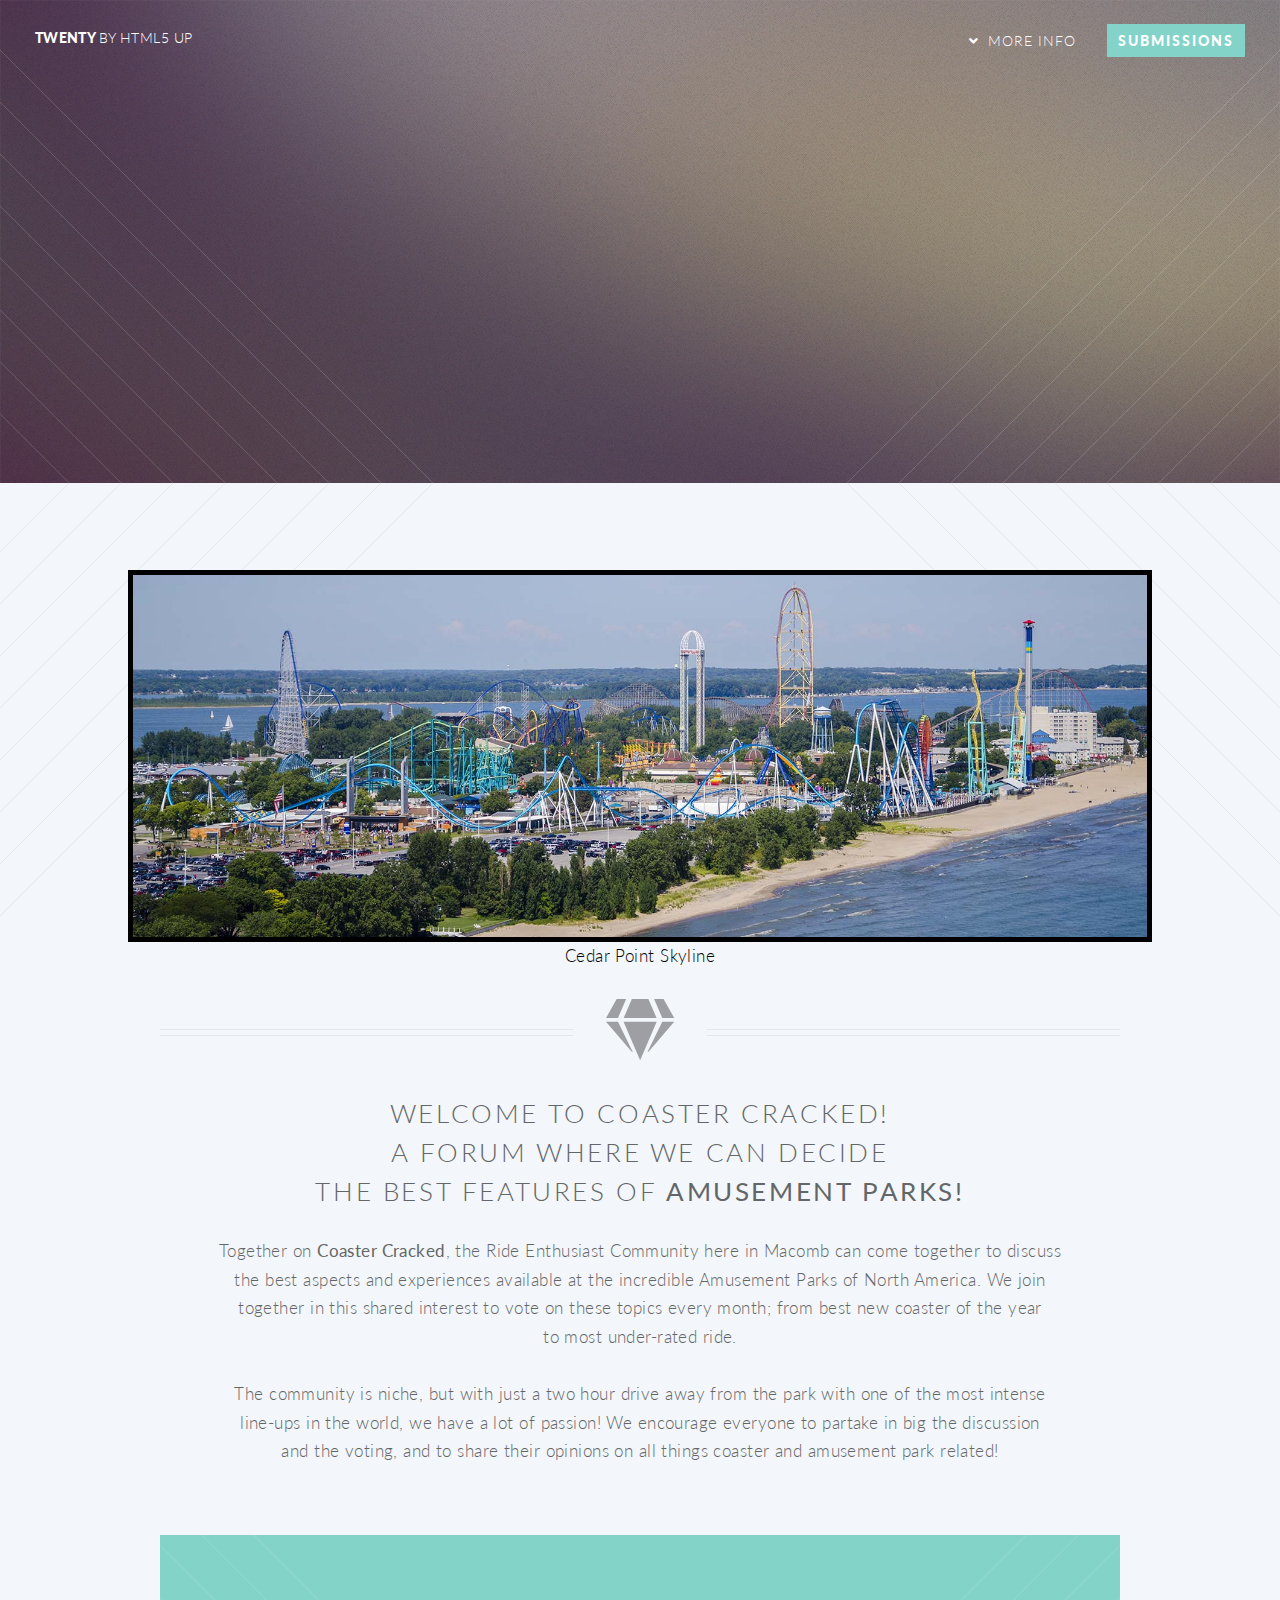
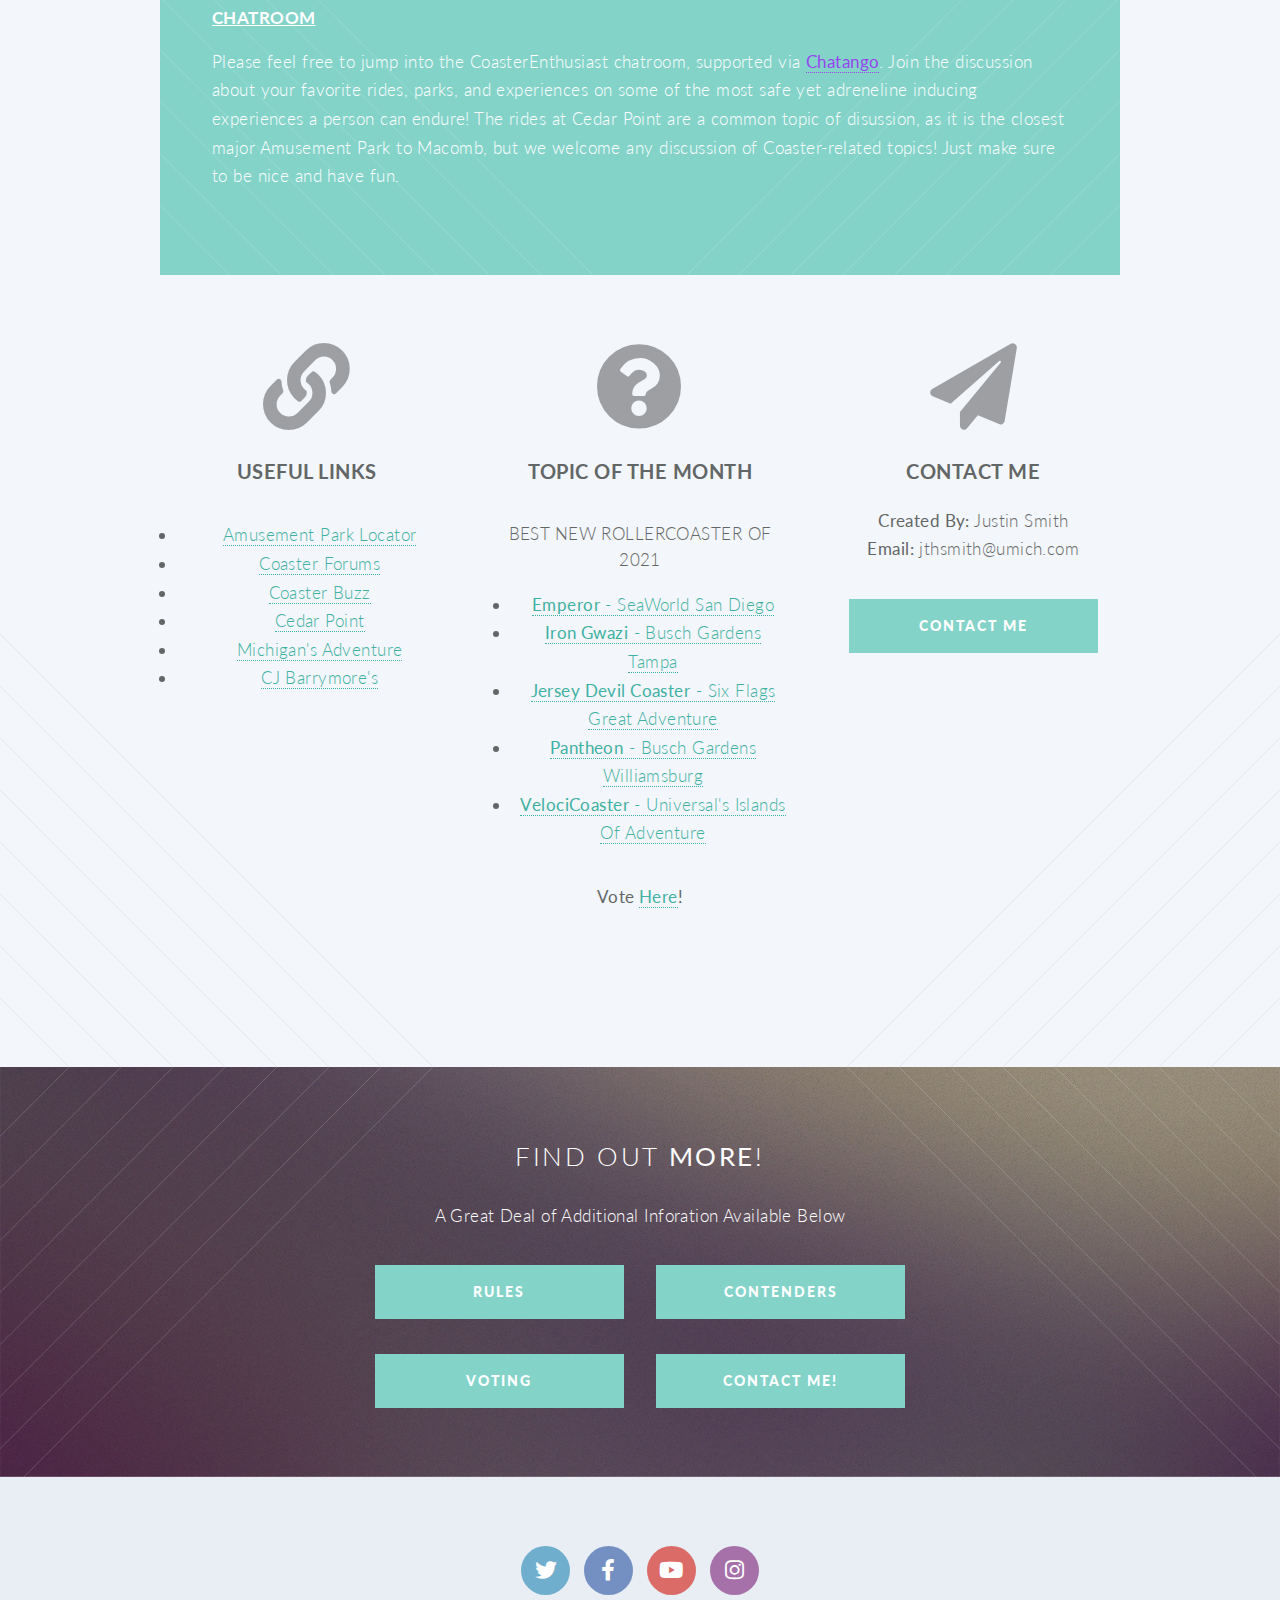
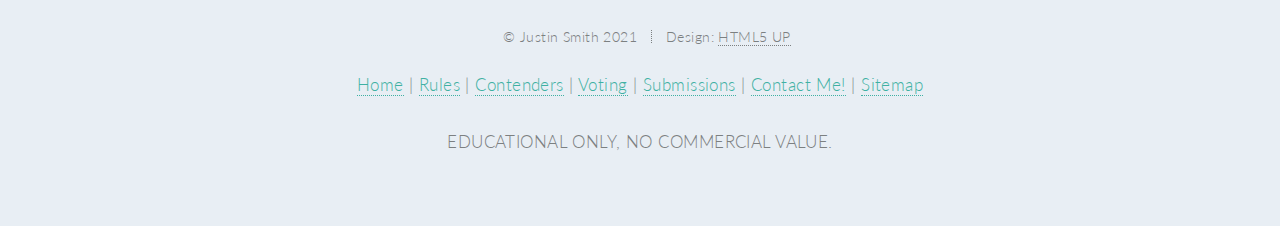
<file: index.html>
<!DOCTYPE HTML>
<!--
	Twenty by HTML5 UP
	html5up.net | @ajlkn
	Free for personal and commercial use under the CCA 3.0 license (html5up.net/license)
-->
<html lang="en">
	<head>
		<title>Coaster Cracked!</title>
		<meta name="description" content="The Home Page for 'Coaster Cracked!', where Enthusiasts can chat about their favorite rides, parks, and experiences, 
		as well as learn more about what is happening in the community." />
		<meta name="robots" content="index, follow">
		<meta charset="utf-8" />
		<meta name="viewport" content="width=device-width, initial-scale=1, user-scalable=no" />
		<link rel="stylesheet" href="assets/css/main.css" />
		<noscript><link rel="stylesheet" href="assets/css/noscript.css" /></noscript>
	</head>
	<body class="index is-preload">
		<div id="page-wrapper">

			<!-- Header -->
				<header id="header" class="alt">
					<h1 id="logo" class="logo2"><a href="http://html5up.net" target="_blank">Twenty <span>by HTML5 UP</span></a></h1>
					<nav id="nav">
						<ul>
							<!--<li class="current"><a href="index.html">Welcome</a></li>-->
							<li class="submenu2">
								<a href="#">MORE INFO</a>
								<ul>
									<!--<li><a href="left-sidebar.html">Left Sidebar</a></li>
									<li><a href="right-sidebar.html">Right Sidebar</a></li>-->
									<li><a href="rules.html">Rules</a></li>
									<li><a href="contenders.html">Contenders</a></li>
									<li><a href="vote.html">Voting</a></li>
									<!--<li><a href="winners.html">Winners</a></li>-->
									<li><a href="contact.html">Contact Me!</a></li>
									<!--<li><a href="contact.html">Contact</a></li>-->
									<!--<li class="submenu">
										<a href="#">Submenu</a>
										<ul>
											<li><a href="#">Dolore Sed</a></li>
											<li><a href="#">Consequat</a></li>
											<li><a href="#">Lorem Magna</a></li>
											<li><a href="#">Sed Magna</a></li>
											<li><a href="#">Ipsum Nisl</a></li>
										</ul>-->
									
								</ul>
							</li>
							<li><a href="submit.html" class="button primary">Submissions</a></li>
						</ul>
					</nav>
				</header>

			<!-- Banner -->
				<section id="banner">

					<!--
						".inner" is set up as an inline-block so it automatically expands
						in both directions to fit whatever's inside it. This means it won't
						automatically wrap lines, so be sure to use line breaks where
						appropriate (<br />).
					-->
					<div class="inner">

						<header>
							<h2>Coaster Cracked!</h2>
						</header>
						<p>A Coaster Forum
						<br>
						For the Masses!
						</p>
						<!--<footer>
							<ul class="buttons stacked">
								<li><a href="#main" class="button fit scrolly">Tell Me More</a></li>
							</ul>
						</footer>-->

					</div>

				</section>

			<!-- Main -->
				<article id="main">
					<figure>
						<img src="images/skyline.jpg" title="Cedar Point Skyline" alt="Cedar Point Skyline" class="image featured">
						<figcaption>Cedar Point Skyline</figcaption>
					</figure>
					<br>
					<header class="special container">
						<span class="icon solid fa-gem"></span>
						<h2>Welcome to Coaster Cracked!
						<br />
						A Forum Where We Can Decide <br> The Best Features of <b>Amusement Parks!</b></h2>
						<p>
							Together on <b>Coaster Cracked</b>, the Ride Enthusiast Community here in Macomb can come together to discuss <br>
							the best aspects and experiences available at the incredible Amusement Parks of North America. We join <br>
							together in this shared interest to vote on these topics every month; from best new coaster of the year <br>
							to most under-rated ride. 
						</p>
						<br>
						<p>
							The community is niche, but with just a two hour drive away from the park with one of the most intense <br>
							line-ups in the world, we have a lot of passion! We encourage everyone to partake in big the discussion <br>
							and the voting, and to share their opinions on all things coaster and amusement park related!
						</p>
					</header>

					<!-- One -->
						<section class="wrapper style2 container special-alt">
							<div class="anchor">
								<h1 style="font-weight:bold; text-decoration:underline">Chatroom</h1>
								<p> Please feel free to jump into the CoasterEnthusiast chatroom, supported via <a href="http://coasterenthusiasts.chatango.com/" style="color: #9643ee"><b>Chatango</b></a>.
								Join the discussion about your favorite rides, parks, and experiences on some of the most safe yet adreneline 
								inducing experiences a person can endure! The rides at Cedar Point are a common topic of disussion, as it is the closest major Amusement Park
								to Macomb, but we welcome any discussion of Coaster-related topics! Just make sure to be nice and have fun. </p>
							</div>
							<div class="row gtr-50">
								<script id="cid0020000287539971988" data-cfasync="false" async src="//st.chatango.com/js/gz/emb.js" style="width: 777px;height: 385px;">{"handle":"coasterenthusiasts","arch":"js","styles":{"a":"0084ef","b":100,"c":"FFFFFF","d":"FFFFFF","k":"0084ef","l":"0084ef","m":"0084ef","n":"FFFFFF","p":"10","q":"0084ef","r":100,"fwtickm":1}}</script>
								<!--<figure>
									<img src="images/map2007.jpg" title="Cedar Point Map Circa 2007" alt="Cedar Point Map Circa 2007" class="image featured">
									<figcaption>Cedar Point Map Circa 2007</figcaption>
								</figure>-->
							</div>
						</section>

					<!-- Two -->
						<section class="wrapper style1 container special">
							<div class="row">
								<div class="col-4 col-12-narrower">

									<section>
										<span class="icon solid featured fas fa-link"></span>
										<header>
											<h3 style="font-weight:bold">Useful Links</h3>
										</header>
										<p>
											<ul>
												<li><a href="https://www.ultimaterollercoaster.com/themeparks/locator/parks-by-state.php">Amusement Park Locator</li>
												<li><a href="https://coasterforce.com/forums/">Coaster Forums</a></li>
												<li><a href="https://coasterbuzz.com/Forums">Coaster Buzz</a></li>
												<li><a href="https://www.cedarpoint.com/">Cedar Point</a></li>
												<li><a href="https://www.miadventure.com/">Michigan's Adventure</a></li>
												<li><a href="https://cjbarrymores.com/">CJ Barrymore's</a></li>
											</ul>
										</p>
									</section>

								</div>
								<div class="col-4 col-12-narrower">

									<section>
										<span class="icon solid featured fas fa-question-circle"></span>
										<header>
											<h3 style="font-weight:bold">Topic of the Month</h3>
										</header>
										<p>
											<h4>Best New Rollercoaster of 2021</h4>
											<ul>
												<li><a href="https://coasterpedia.net/wiki/Emperor"><b>Emperor</b> - SeaWorld San Diego</a></li>
												<li><a href="https://coasterpedia.net/wiki/Iron_Gwazi"><b>Iron Gwazi</b> - Busch Gardens Tampa</a></li>
												<li><a href="https://coasterpedia.net/wiki/Jersey_Devil_Coaster"><b>Jersey Devil Coaster</b> - Six Flags Great Adventure</a></li>
												<li><a href="https://coasterpedia.net/wiki/Pantheon"><b>Pantheon</b> - Busch Gardens Williamsburg</a></li>
												<li><a href="https://coasterpedia.net/wiki/Jurassic_World_VelociCoaster"><b>VelociCoaster</b> - Universal's Islands Of Adventure</a></li>
											</ul>
											<b>Vote <a href="vote.html">Here</a>!</b>
										</p>
									</section>

								</div>
								<div class="col-4 col-12-narrower">

									<section>
										<span class="icon solid featured fas fa-paper-plane"></span>
										<header>
											<h3 style="font-weight:bold">Contact Me</h3>
										</header>
											<p>
												<b>Created By:</b> Justin Smith
												<br>
												<b>Email:</b> jthsmith@umich.com
											</p>
											<a href="contact.html" class="button primary">Contact Me</a>
									</section>

								</div>
							</div>
						</section>

						<!--Three
							<section class="wrapper style3 container special">

							<header class="major">
								<h2>Next look at this <strong>cool stuff</strong></h2>
							</header>

							<div class="row">
								<div class="col-6 col-12-narrower">

									<section>
										<a href="#" class="image featured"><img src="images/pic01.jpg" alt="" /></a>
										<header>
											<h3>A Really Fast Train</h3>
										</header>
										<p>Sed tristique purus vitae volutpat commodo suscipit amet sed nibh. Proin a ullamcorper sed blandit. Sed tristique purus vitae volutpat commodo suscipit ullamcorper sed blandit lorem ipsum dolore.</p>
									</section>

								</div>
								<div class="col-6 col-12-narrower">

									<section>
										<a href="#" class="image featured"><img src="images/pic02.jpg" alt="" /></a>
										<header>
											<h3>An Airport Terminal</h3>
										</header>
										<p>Sed tristique purus vitae volutpat commodo suscipit amet sed nibh. Proin a ullamcorper sed blandit. Sed tristique purus vitae volutpat commodo suscipit ullamcorper sed blandit lorem ipsum dolore.</p>
									</section>

								</div>
							</div>
							<div class="row">
								<div class="col-6 col-12-narrower">

									<section>
										<a href="#" class="image featured"><img src="images/pic03.jpg" alt="" /></a>
										<header>
											<h3>Hyperspace Travel</h3>
										</header>
										<p>Sed tristique purus vitae volutpat commodo suscipit amet sed nibh. Proin a ullamcorper sed blandit. Sed tristique purus vitae volutpat commodo suscipit ullamcorper sed blandit lorem ipsum dolore.</p>
									</section>

								</div>
								<div class="col-6 col-12-narrower">

									<section>
										<a href="#" class="image featured"><img src="images/pic04.jpg" alt="" /></a>
										<header>
											<h3>And Another Train</h3>
										</header>
										<p>Sed tristique purus vitae volutpat commodo suscipit amet sed nibh. Proin a ullamcorper sed blandit. Sed tristique purus vitae volutpat commodo suscipit ullamcorper sed blandit lorem ipsum dolore.</p>
									</section>

								</div>
							</div>

							<footer class="major">
								<ul class="buttons">
									<li><a href="#" class="button">See More</a></li>
								</ul>
							</footer>

						</section>-->

				</article>

			<!-- CTA -->
				<section id="cta">

					<header>
						<h2>Find Out <strong>More</strong>!</h2>
						<p>A Great Deal of Additional Inforation Available Below</p>
					</header>
					<footer>
						<ul class="buttons">
							<li><a href="rules.html" class="button primary">Rules</a></li>
							<li><a href="contenders.html" class="button primary">Contenders</a></li>
						</ul>
						<ul class="buttons">
							<li><a href="vote.html" class="button primary">Voting</a></li>
							<!--<li><a href="winners.html" class="button primary">Winners</a></li>-->
							<li><a href="contact.html" class="button primary">Contact Me!</a></li>
						</ul>
					</footer>

				</section>

			<!-- Footer -->
				<footer id="footer">

					<ul class="icons">
						<li><a href="https://twitter.com/coaster101" class="icon brands circle fa-twitter" target="_blank"><span class="label">Twitter</span></a></li>
						<li><a href="https://www.facebook.com/AmericanCoasterEnthusiasts" class="icon brands circle fa-facebook-f" target="_blank"><span class="label">Facebook</span></a></li>
						<li><a href="https://www.youtube.com/c/ThemeParkCrazy" class="icon brands circle fa-youtube" target="_blank"><span class="label">YouTube</span></a></li>
						<li><a href="https://www.instagram.com/_coasterpoint/" class="icon brands circle fab fa-instagram" target="_blank"><span class="label">Instagram</span></a></li>
					</ul>

					<ul class="copyright">
						<li>&copy; Justin Smith 2021</li><li>Design: <a href="http://html5up.net" target="_blank">HTML5 UP</a></li>
					</ul>
					<script src="assets/js/footer.js"></script>
					<br>
					EDUCATIONAL ONLY, NO COMMERCIAL VALUE.

				</footer>

		</div>

		<!-- Scripts -->
			<script src="assets/js/jquery.min.js"></script>
			<script src="assets/js/jquery.dropotron.min.js"></script>
			<script src="assets/js/jquery.scrolly.min.js"></script>
			<script src="assets/js/jquery.scrollex.min.js"></script>
			<script src="assets/js/browser.min.js"></script>
			<script src="assets/js/breakpoints.min.js"></script>
			<script src="assets/js/util.js"></script>
			<script src="assets/js/main.js"></script>

	</body>
</html>
</file>
<file: assets/css/noscript.css>
/*
	Twenty by HTML5 UP
	html5up.net | @ajlkn
	Free for personal and commercial use under the CCA 3.0 license (html5up.net/license)
*/

/* Banner */

	#banner .inner {
		opacity: 1;
	}
</file>
<file: assets/css/main.css>
@import url("fontawesome-all.min.css");
@import url("https://fonts.googleapis.com/css?family=Lato:300,400,900");

/*
	Twenty by HTML5 UP
	html5up.net | @ajlkn
	Free for personal and commercial use under the CCA 3.0 license (html5up.net/license)
*/

html, body, div, span, applet, object,
iframe, h1, h2, h3, h4, h5, h6, p, blockquote,
pre, a, abbr, acronym, address, big, cite,
code, del, dfn, em, img, ins, kbd, q, s, samp,
small, strike, strong, sub, sup, tt, var, b,
u, i, center, dl, dt, dd, ol, ul, li, fieldset,
form, label, legend, table, caption, tbody,
tfoot, thead, tr, th, td, article, aside,
canvas, details, embed, figure, figcaption,
footer, header, hgroup, menu, nav, output, ruby,
section, summary, time, mark, audio, video {
	margin: 0;
	padding: 0;
	border: 0;
	font-size: 100%;
	font: inherit;
	vertical-align: baseline;}

article, aside, details, figcaption, figure,
footer, header, hgroup, menu, nav, section {
	display: block;}

body {
	line-height: 1;
}

ol, ul {
	list-style: none;
}

blockquote, q {
	quotes: none;
}

	blockquote:before, blockquote:after, q:before, q:after {
		content: '';
		content: none;
	}

table {
	border-collapse: collapse;
	border-spacing: 0;
}

body {
	-webkit-text-size-adjust: none;
}

mark {
	background-color: transparent;
	color: inherit;
}

input::-moz-focus-inner {
	border: 0;
	padding: 0;
}

input, select, textarea {
	-moz-appearance: none;
	-webkit-appearance: none;
	-ms-appearance: none;
	appearance: none;
}

/* Basic */

	html {
		box-sizing: border-box;
	}

	*, *:before, *:after {
		box-sizing: inherit;
	}

	body {
		background: #F3F6FA;
	}

		body.is-preload *, body.is-preload *:before, body.is-preload *:after {
			-moz-animation: none !important;
			-webkit-animation: none !important;
			-ms-animation: none !important;
			animation: none !important;
			-moz-transition: none !important;
			-webkit-transition: none !important;
			-ms-transition: none !important;
			transition: none !important;
		}

	body, input, select, textarea {
		color: #636667;
		font-family: 'Lato', sans-serif;
		font-size: 15pt;
		font-weight: 300;
		letter-spacing: 0.025em;
		line-height: 1.75em;
	}

	a {
		-moz-transition: color 0.2s ease-in-out, border-color 0.2s ease-in-out, background-color 0.2s ease-in-out;
		-webkit-transition: color 0.2s ease-in-out, border-color 0.2s ease-in-out, background-color 0.2s ease-in-out;
		-ms-transition: color 0.2s ease-in-out, border-color 0.2s ease-in-out, background-color 0.2s ease-in-out;
		transition: color 0.2s ease-in-out, border-color 0.2s ease-in-out, background-color 0.2s ease-in-out;
		color: #3fb1a3;
		text-decoration: none;
		border-bottom: dotted 1px;
	}

		a:hover {
			border-bottom-color: transparent;
		}

	strong, b {
		font-weight: 400;
	}

	p, ul, ol, dl, table, blockquote {
		margin: 0 0 2em 0;
	}

	h1, h2, h3, h4, h5, h6 {
		color: inherit;
		font-weight: 300;
		line-height: 1.75em;
		margin-bottom: 1em;
		text-transform: uppercase;
	}

		h1 a, h2 a, h3 a, h4 a, h5 a, h6 a {
			color: inherit;
			text-decoration: none;
			border: 0;
		}

	h2 {
		font-size: 1.5em;
		letter-spacing: 0.1em;
	}

	h3 {
		font-size: 1.15em;
		letter-spacing: 0.025em;
	}

	sub {
		font-size: 0.8em;
		position: relative;
		top: 0.5em;
	}

	sup {
		font-size: 0.8em;
		position: relative;
		top: -0.5em;
	}

	hr {
		border-top: solid 1px rgba(124, 128, 129, 0.2);
		border: 0;
		margin-bottom: 1.5em;
	}

	blockquote {
		border-left: solid 0.5em rgba(124, 128, 129, 0.2);
		font-style: italic;
		padding: 1em 0 1em 2em;
	}

	figcaption {
		
			text-align: center;
			color:#000000;
		}
	
	
/* Container */

	.container {
		margin: 0 auto;
		max-width: 100%;
		width: 1400px;
	}

		.container.medium {
			width: 1050px;
		}

		@media screen and (max-width: 1680px) {

			.container {
				width: 1200px;
			}

				.container.medium {
					width: 900px;
				}

		}

		@media screen and (max-width: 1280px) {

			.container {
				width: 960px;
			}

				.container.medium {
					width: 735px;
				}

		}

		@media screen and (max-width: 980px) {

			.container {
				width: 95%;
			}

				.container.medium {
					width: 71.25%;
				}

		}

		@media screen and (max-width: 840px) {

			.container {
				width: 95%;
			}

				.container.medium {
					width: 95%;
				}

		}

		@media screen and (max-width: 736px) {

			.container {
				width: 100%;
			}

				.container.medium {
					width: 100%;
				}

		}

/* Row */

	.row {
		display: flex;
		flex-wrap: wrap;
		box-sizing: border-box;
		align-items: stretch;
	}

		.row > * {
			box-sizing: border-box;
		}

		.row.gtr-uniform > * > :last-child {
			margin-bottom: 0;
		}

		.row.aln-left {
			justify-content: flex-start;
		}

		.row.aln-center {
			justify-content: center;
		}

		.row.aln-right {
			justify-content: flex-end;
		}

		.row.aln-top {
			align-items: flex-start;
		}

		.row.aln-middle {
			align-items: center;
		}

		.row.aln-bottom {
			align-items: flex-end;
		}

		.row > .imp {
			order: -1;
		}

		.row > .col-1 {
			width: 8.33333%;
		}

		.row > .off-1 {
			margin-left: 8.33333%;
		}

		.row > .col-2 {
			width: 16.66667%;
		}

		.row > .off-2 {
			margin-left: 16.66667%;
		}

		.row > .col-3 {
			width: 25%;
		}

		.row > .off-3 {
			margin-left: 25%;
		}

		.row > .col-4 {
			width: 33.33333%;
		}

		.row > .off-4 {
			margin-left: 33.33333%;
		}

		.row > .col-5 {
			width: 41.66667%;
		}

		.row > .off-5 {
			margin-left: 41.66667%;
		}

		.row > .col-6 {
			width: 50%;
		}

		.row > .off-6 {
			margin-left: 50%;
		}

		.row > .col-7 {
			width: 58.33333%;
		}

		.row > .off-7 {
			margin-left: 58.33333%;
		}

		.row > .col-8 {
			width: 66.66667%;
		}

		.row > .off-8 {
			margin-left: 66.66667%;
		}

		.row > .col-9 {
			width: 75%;
		}

		.row > .off-9 {
			margin-left: 75%;
		}

		.row > .col-10 {
			width: 83.33333%;
		}

		.row > .off-10 {
			margin-left: 83.33333%;
		}

		.row > .col-11 {
			width: 91.66667%;
		}

		.row > .off-11 {
			margin-left: 91.66667%;
		}

		.row > .col-12 {
			width: 100%;
		}

		.row > .off-12 {
			margin-left: 100%;
		}

		.row.gtr-0 {
			margin-top: 0px;
			margin-left: 0px;
		}

			.row.gtr-0 > * {
				padding: 0px 0 0 0px;
			}

			.row.gtr-0.gtr-uniform {
				margin-top: 0px;
			}

				.row.gtr-0.gtr-uniform > * {
					padding-top: 0px;
				}

		.row.gtr-25 {
			margin-top: -12.5px;
			margin-left: -12.5px;
		}

			.row.gtr-25 > * {
				padding: 12.5px 0 0 12.5px;
			}

			.row.gtr-25.gtr-uniform {
				margin-top: -12.5px;
			}

				.row.gtr-25.gtr-uniform > * {
					padding-top: 12.5px;
				}

		.row.gtr-50 {
			margin-top: -25px;
			margin-left: -25px;
		}

			.row.gtr-50 > * {
				padding: 25px 0 0 25px;
			}

			.row.gtr-50.gtr-uniform {
				margin-top: -25px;
			}

				.row.gtr-50.gtr-uniform > * {
					padding-top: 25px;
				}

		.row {
			margin-top: -50px;
			margin-left: -50px;
		}

			.row > * {
				padding: 50px 0 0 50px;
			}

			.row.gtr-uniform {
				margin-top: -50px;
			}

				.row.gtr-uniform > * {
					padding-top: 50px;
				}

		.row.gtr-150 {
			margin-top: -75px;
			margin-left: -75px;
		}

			.row.gtr-150 > * {
				padding: 75px 0 0 75px;
			}

			.row.gtr-150.gtr-uniform {
				margin-top: -75px;
			}

				.row.gtr-150.gtr-uniform > * {
					padding-top: 75px;
				}

		.row.gtr-200 {
			margin-top: -100px;
			margin-left: -100px;
		}

			.row.gtr-200 > * {
				padding: 100px 0 0 100px;
			}

			.row.gtr-200.gtr-uniform {
				margin-top: -100px;
			}

				.row.gtr-200.gtr-uniform > * {
					padding-top: 100px;
				}

		@media screen and (max-width: 1680px) {

			.row {
				display: flex;
				flex-wrap: wrap;
				box-sizing: border-box;
				align-items: stretch;
			}

				.row > * {
					box-sizing: border-box;
				}

				.row.gtr-uniform > * > :last-child {
					margin-bottom: 0;
				}

				.row.aln-left {
					justify-content: flex-start;
				}

				.row.aln-center {
					justify-content: center;
				}

				.row.aln-right {
					justify-content: flex-end;
				}

				.row.aln-top {
					align-items: flex-start;
				}

				.row.aln-middle {
					align-items: center;
				}

				.row.aln-bottom {
					align-items: flex-end;
				}

				.row > .imp-wide {
					order: -1;
				}

				.row > .col-1-wide {
					width: 8.33333%;
				}

				.row > .off-1-wide {
					margin-left: 8.33333%;
				}

				.row > .col-2-wide {
					width: 16.66667%;
				}

				.row > .off-2-wide {
					margin-left: 16.66667%;
				}

				.row > .col-3-wide {
					width: 25%;
				}

				.row > .off-3-wide {
					margin-left: 25%;
				}

				.row > .col-4-wide {
					width: 33.33333%;
				}

				.row > .off-4-wide {
					margin-left: 33.33333%;
				}

				.row > .col-5-wide {
					width: 41.66667%;
				}

				.row > .off-5-wide {
					margin-left: 41.66667%;
				}

				.row > .col-6-wide {
					width: 50%;
				}

				.row > .off-6-wide {
					margin-left: 50%;
				}

				.row > .col-7-wide {
					width: 58.33333%;
				}

				.row > .off-7-wide {
					margin-left: 58.33333%;
				}

				.row > .col-8-wide {
					width: 66.66667%;
				}

				.row > .off-8-wide {
					margin-left: 66.66667%;
				}

				.row > .col-9-wide {
					width: 75%;
				}

				.row > .off-9-wide {
					margin-left: 75%;
				}

				.row > .col-10-wide {
					width: 83.33333%;
				}

				.row > .off-10-wide {
					margin-left: 83.33333%;
				}

				.row > .col-11-wide {
					width: 91.66667%;
				}

				.row > .off-11-wide {
					margin-left: 91.66667%;
				}

				.row > .col-12-wide {
					width: 100%;
				}

				.row > .off-12-wide {
					margin-left: 100%;
				}

				.row.gtr-0 {
					margin-top: 0px;
					margin-left: 0px;
				}

					.row.gtr-0 > * {
						padding: 0px 0 0 0px;
					}

					.row.gtr-0.gtr-uniform {
						margin-top: 0px;
					}

						.row.gtr-0.gtr-uniform > * {
							padding-top: 0px;
						}

				.row.gtr-25 {
					margin-top: -10px;
					margin-left: -10px;
				}

					.row.gtr-25 > * {
						padding: 10px 0 0 10px;
					}

					.row.gtr-25.gtr-uniform {
						margin-top: -10px;
					}

						.row.gtr-25.gtr-uniform > * {
							padding-top: 10px;
						}

				.row.gtr-50 {
					margin-top: -20px;
					margin-left: -20px;
				}

					.row.gtr-50 > * {
						padding: 20px 0 0 20px;
					}

					.row.gtr-50.gtr-uniform {
						margin-top: -20px;
					}

						.row.gtr-50.gtr-uniform > * {
							padding-top: 20px;
						}

				.row {
					margin-top: -40px;
					margin-left: -40px;
				}

					.row > * {
						padding: 40px 0 0 40px;
					}

					.row.gtr-uniform {
						margin-top: -40px;
					}

						.row.gtr-uniform > * {
							padding-top: 40px;
						}

				.row.gtr-150 {
					margin-top: -60px;
					margin-left: -60px;
				}

					.row.gtr-150 > * {
						padding: 60px 0 0 60px;
					}

					.row.gtr-150.gtr-uniform {
						margin-top: -60px;
					}

						.row.gtr-150.gtr-uniform > * {
							padding-top: 60px;
						}

				.row.gtr-200 {
					margin-top: -80px;
					margin-left: -80px;
				}

					.row.gtr-200 > * {
						padding: 80px 0 0 80px;
					}

					.row.gtr-200.gtr-uniform {
						margin-top: -80px;
					}

						.row.gtr-200.gtr-uniform > * {
							padding-top: 80px;
						}

		}

		@media screen and (max-width: 1280px) {

			.row {
				display: flex;
				flex-wrap: wrap;
				box-sizing: border-box;
				align-items: stretch;
			}

				.row > * {
					box-sizing: border-box;
				}

				.row.gtr-uniform > * > :last-child {
					margin-bottom: 0;
				}

				.row.aln-left {
					justify-content: flex-start;
				}

				.row.aln-center {
					justify-content: center;
				}

				.row.aln-right {
					justify-content: flex-end;
				}

				.row.aln-top {
					align-items: flex-start;
				}

				.row.aln-middle {
					align-items: center;
				}

				.row.aln-bottom {
					align-items: flex-end;
				}

				.row > .imp-normal {
					order: -1;
				}

				.row > .col-1-normal {
					width: 8.33333%;
				}

				.row > .off-1-normal {
					margin-left: 8.33333%;
				}

				.row > .col-2-normal {
					width: 16.66667%;
				}

				.row > .off-2-normal {
					margin-left: 16.66667%;
				}

				.row > .col-3-normal {
					width: 25%;
				}

				.row > .off-3-normal {
					margin-left: 25%;
				}

				.row > .col-4-normal {
					width: 33.33333%;
				}

				.row > .off-4-normal {
					margin-left: 33.33333%;
				}

				.row > .col-5-normal {
					width: 41.66667%;
				}

				.row > .off-5-normal {
					margin-left: 41.66667%;
				}

				.row > .col-6-normal {
					width: 50%;
				}

				.row > .off-6-normal {
					margin-left: 50%;
				}

				.row > .col-7-normal {
					width: 58.33333%;
				}

				.row > .off-7-normal {
					margin-left: 58.33333%;
				}

				.row > .col-8-normal {
					width: 66.66667%;
				}

				.row > .off-8-normal {
					margin-left: 66.66667%;
				}

				.row > .col-9-normal {
					width: 75%;
				}

				.row > .off-9-normal {
					margin-left: 75%;
				}

				.row > .col-10-normal {
					width: 83.33333%;
				}

				.row > .off-10-normal {
					margin-left: 83.33333%;
				}

				.row > .col-11-normal {
					width: 91.66667%;
				}

				.row > .off-11-normal {
					margin-left: 91.66667%;
				}

				.row > .col-12-normal {
					width: 100%;
				}

				.row > .off-12-normal {
					margin-left: 100%;
				}

				.row.gtr-0 {
					margin-top: 0px;
					margin-left: 0px;
				}

					.row.gtr-0 > * {
						padding: 0px 0 0 0px;
					}

					.row.gtr-0.gtr-uniform {
						margin-top: 0px;
					}

						.row.gtr-0.gtr-uniform > * {
							padding-top: 0px;
						}

				.row.gtr-25 {
					margin-top: -10px;
					margin-left: -10px;
				}

					.row.gtr-25 > * {
						padding: 10px 0 0 10px;
					}

					.row.gtr-25.gtr-uniform {
						margin-top: -10px;
					}

						.row.gtr-25.gtr-uniform > * {
							padding-top: 10px;
						}

				.row.gtr-50 {
					margin-top: -20px;
					margin-left: -20px;
				}

					.row.gtr-50 > * {
						padding: 20px 0 0 20px;
					}

					.row.gtr-50.gtr-uniform {
						margin-top: -20px;
					}

						.row.gtr-50.gtr-uniform > * {
							padding-top: 20px;
						}

				.row {
					margin-top: -40px;
					margin-left: -40px;
				}

					.row > * {
						padding: 40px 0 0 40px;
					}

					.row.gtr-uniform {
						margin-top: -40px;
					}

						.row.gtr-uniform > * {
							padding-top: 40px;
						}

				.row.gtr-150 {
					margin-top: -60px;
					margin-left: -60px;
				}

					.row.gtr-150 > * {
						padding: 60px 0 0 60px;
					}

					.row.gtr-150.gtr-uniform {
						margin-top: -60px;
					}

						.row.gtr-150.gtr-uniform > * {
							padding-top: 60px;
						}

				.row.gtr-200 {
					margin-top: -80px;
					margin-left: -80px;
				}

					.row.gtr-200 > * {
						padding: 80px 0 0 80px;
					}

					.row.gtr-200.gtr-uniform {
						margin-top: -80px;
					}

						.row.gtr-200.gtr-uniform > * {
							padding-top: 80px;
						}

		}

		@media screen and (max-width: 980px) {

			.row {
				display: flex;
				flex-wrap: wrap;
				box-sizing: border-box;
				align-items: stretch;
			}

				.row > * {
					box-sizing: border-box;
				}

				.row.gtr-uniform > * > :last-child {
					margin-bottom: 0;
				}

				.row.aln-left {
					justify-content: flex-start;
				}

				.row.aln-center {
					justify-content: center;
				}

				.row.aln-right {
					justify-content: flex-end;
				}

				.row.aln-top {
					align-items: flex-start;
				}

				.row.aln-middle {
					align-items: center;
				}

				.row.aln-bottom {
					align-items: flex-end;
				}

				.row > .imp-narrow {
					order: -1;
				}

				.row > .col-1-narrow {
					width: 8.33333%;
				}

				.row > .off-1-narrow {
					margin-left: 8.33333%;
				}

				.row > .col-2-narrow {
					width: 16.66667%;
				}

				.row > .off-2-narrow {
					margin-left: 16.66667%;
				}

				.row > .col-3-narrow {
					width: 25%;
				}

				.row > .off-3-narrow {
					margin-left: 25%;
				}

				.row > .col-4-narrow {
					width: 33.33333%;
				}

				.row > .off-4-narrow {
					margin-left: 33.33333%;
				}

				.row > .col-5-narrow {
					width: 41.66667%;
				}

				.row > .off-5-narrow {
					margin-left: 41.66667%;
				}

				.row > .col-6-narrow {
					width: 50%;
				}

				.row > .off-6-narrow {
					margin-left: 50%;
				}

				.row > .col-7-narrow {
					width: 58.33333%;
				}

				.row > .off-7-narrow {
					margin-left: 58.33333%;
				}

				.row > .col-8-narrow {
					width: 66.66667%;
				}

				.row > .off-8-narrow {
					margin-left: 66.66667%;
				}

				.row > .col-9-narrow {
					width: 75%;
				}

				.row > .off-9-narrow {
					margin-left: 75%;
				}

				.row > .col-10-narrow {
					width: 83.33333%;
				}

				.row > .off-10-narrow {
					margin-left: 83.33333%;
				}

				.row > .col-11-narrow {
					width: 91.66667%;
				}

				.row > .off-11-narrow {
					margin-left: 91.66667%;
				}

				.row > .col-12-narrow {
					width: 100%;
				}

				.row > .off-12-narrow {
					margin-left: 100%;
				}

				.row.gtr-0 {
					margin-top: 0px;
					margin-left: 0px;
				}

					.row.gtr-0 > * {
						padding: 0px 0 0 0px;
					}

					.row.gtr-0.gtr-uniform {
						margin-top: 0px;
					}

						.row.gtr-0.gtr-uniform > * {
							padding-top: 0px;
						}

				.row.gtr-25 {
					margin-top: -7.5px;
					margin-left: -7.5px;
				}

					.row.gtr-25 > * {
						padding: 7.5px 0 0 7.5px;
					}

					.row.gtr-25.gtr-uniform {
						margin-top: -7.5px;
					}

						.row.gtr-25.gtr-uniform > * {
							padding-top: 7.5px;
						}

				.row.gtr-50 {
					margin-top: -15px;
					margin-left: -15px;
				}

					.row.gtr-50 > * {
						padding: 15px 0 0 15px;
					}

					.row.gtr-50.gtr-uniform {
						margin-top: -15px;
					}

						.row.gtr-50.gtr-uniform > * {
							padding-top: 15px;
						}

				.row {
					margin-top: -30px;
					margin-left: -30px;
				}

					.row > * {
						padding: 30px 0 0 30px;
					}

					.row.gtr-uniform {
						margin-top: -30px;
					}

						.row.gtr-uniform > * {
							padding-top: 30px;
						}

				.row.gtr-150 {
					margin-top: -45px;
					margin-left: -45px;
				}

					.row.gtr-150 > * {
						padding: 45px 0 0 45px;
					}

					.row.gtr-150.gtr-uniform {
						margin-top: -45px;
					}

						.row.gtr-150.gtr-uniform > * {
							padding-top: 45px;
						}

				.row.gtr-200 {
					margin-top: -60px;
					margin-left: -60px;
				}

					.row.gtr-200 > * {
						padding: 60px 0 0 60px;
					}

					.row.gtr-200.gtr-uniform {
						margin-top: -60px;
					}

						.row.gtr-200.gtr-uniform > * {
							padding-top: 60px;
						}

		}

		@media screen and (max-width: 840px) {

			.row {
				display: flex;
				flex-wrap: wrap;
				box-sizing: border-box;
				align-items: stretch;
			}

				.row > * {
					box-sizing: border-box;
				}

				.row.gtr-uniform > * > :last-child {
					margin-bottom: 0;
				}

				.row.aln-left {
					justify-content: flex-start;
				}

				.row.aln-center {
					justify-content: center;
				}

				.row.aln-right {
					justify-content: flex-end;
				}

				.row.aln-top {
					align-items: flex-start;
				}

				.row.aln-middle {
					align-items: center;
				}

				.row.aln-bottom {
					align-items: flex-end;
				}

				.row > .imp-narrower {
					order: -1;
				}

				.row > .col-1-narrower {
					width: 8.33333%;
				}

				.row > .off-1-narrower {
					margin-left: 8.33333%;
				}

				.row > .col-2-narrower {
					width: 16.66667%;
				}

				.row > .off-2-narrower {
					margin-left: 16.66667%;
				}

				.row > .col-3-narrower {
					width: 25%;
				}

				.row > .off-3-narrower {
					margin-left: 25%;
				}

				.row > .col-4-narrower {
					width: 33.33333%;
				}

				.row > .off-4-narrower {
					margin-left: 33.33333%;
				}

				.row > .col-5-narrower {
					width: 41.66667%;
				}

				.row > .off-5-narrower {
					margin-left: 41.66667%;
				}

				.row > .col-6-narrower {
					width: 50%;
				}

				.row > .off-6-narrower {
					margin-left: 50%;
				}

				.row > .col-7-narrower {
					width: 58.33333%;
				}

				.row > .off-7-narrower {
					margin-left: 58.33333%;
				}

				.row > .col-8-narrower {
					width: 66.66667%;
				}

				.row > .off-8-narrower {
					margin-left: 66.66667%;
				}

				.row > .col-9-narrower {
					width: 75%;
				}

				.row > .off-9-narrower {
					margin-left: 75%;
				}

				.row > .col-10-narrower {
					width: 83.33333%;
				}

				.row > .off-10-narrower {
					margin-left: 83.33333%;
				}

				.row > .col-11-narrower {
					width: 91.66667%;
				}

				.row > .off-11-narrower {
					margin-left: 91.66667%;
				}

				.row > .col-12-narrower {
					width: 100%;
				}

				.row > .off-12-narrower {
					margin-left: 100%;
				}

				.row.gtr-0 {
					margin-top: 0px;
					margin-left: 0px;
				}

					.row.gtr-0 > * {
						padding: 0px 0 0 0px;
					}

					.row.gtr-0.gtr-uniform {
						margin-top: 0px;
					}

						.row.gtr-0.gtr-uniform > * {
							padding-top: 0px;
						}

				.row.gtr-25 {
					margin-top: -7.5px;
					margin-left: -7.5px;
				}

					.row.gtr-25 > * {
						padding: 7.5px 0 0 7.5px;
					}

					.row.gtr-25.gtr-uniform {
						margin-top: -7.5px;
					}

						.row.gtr-25.gtr-uniform > * {
							padding-top: 7.5px;
						}

				.row.gtr-50 {
					margin-top: -15px;
					margin-left: -15px;
				}

					.row.gtr-50 > * {
						padding: 15px 0 0 15px;
					}

					.row.gtr-50.gtr-uniform {
						margin-top: -15px;
					}

						.row.gtr-50.gtr-uniform > * {
							padding-top: 15px;
						}

				.row {
					margin-top: -30px;
					margin-left: -30px;
				}

					.row > * {
						padding: 30px 0 0 30px;
					}

					.row.gtr-uniform {
						margin-top: -30px;
					}

						.row.gtr-uniform > * {
							padding-top: 30px;
						}

				.row.gtr-150 {
					margin-top: -45px;
					margin-left: -45px;
				}

					.row.gtr-150 > * {
						padding: 45px 0 0 45px;
					}

					.row.gtr-150.gtr-uniform {
						margin-top: -45px;
					}

						.row.gtr-150.gtr-uniform > * {
							padding-top: 45px;
						}

				.row.gtr-200 {
					margin-top: -60px;
					margin-left: -60px;
				}

					.row.gtr-200 > * {
						padding: 60px 0 0 60px;
					}

					.row.gtr-200.gtr-uniform {
						margin-top: -60px;
					}

						.row.gtr-200.gtr-uniform > * {
							padding-top: 60px;
						}

		}

		@media screen and (max-width: 736px) {

			.row {
				display: flex;
				flex-wrap: wrap;
				box-sizing: border-box;
				align-items: stretch;
			}

				.row > * {
					box-sizing: border-box;
				}

				.row.gtr-uniform > * > :last-child {
					margin-bottom: 0;
				}

				.row.aln-left {
					justify-content: flex-start;
				}

				.row.aln-center {
					justify-content: center;
				}

				.row.aln-right {
					justify-content: flex-end;
				}

				.row.aln-top {
					align-items: flex-start;
				}

				.row.aln-middle {
					align-items: center;
				}

				.row.aln-bottom {
					align-items: flex-end;
				}

				.row > .imp-mobile {
					order: -1;
				}

				.row > .col-1-mobile {
					width: 8.33333%;
				}

				.row > .off-1-mobile {
					margin-left: 8.33333%;
				}

				.row > .col-2-mobile {
					width: 16.66667%;
				}

				.row > .off-2-mobile {
					margin-left: 16.66667%;
				}

				.row > .col-3-mobile {
					width: 25%;
				}

				.row > .off-3-mobile {
					margin-left: 25%;
				}

				.row > .col-4-mobile {
					width: 33.33333%;
				}

				.row > .off-4-mobile {
					margin-left: 33.33333%;
				}

				.row > .col-5-mobile {
					width: 41.66667%;
				}

				.row > .off-5-mobile {
					margin-left: 41.66667%;
				}

				.row > .col-6-mobile {
					width: 50%;
				}

				.row > .off-6-mobile {
					margin-left: 50%;
				}

				.row > .col-7-mobile {
					width: 58.33333%;
				}

				.row > .off-7-mobile {
					margin-left: 58.33333%;
				}

				.row > .col-8-mobile {
					width: 66.66667%;
				}

				.row > .off-8-mobile {
					margin-left: 66.66667%;
				}

				.row > .col-9-mobile {
					width: 75%;
				}

				.row > .off-9-mobile {
					margin-left: 75%;
				}

				.row > .col-10-mobile {
					width: 83.33333%;
				}

				.row > .off-10-mobile {
					margin-left: 83.33333%;
				}

				.row > .col-11-mobile {
					width: 91.66667%;
				}

				.row > .off-11-mobile {
					margin-left: 91.66667%;
				}

				.row > .col-12-mobile {
					width: 100%;
				}

				.row > .off-12-mobile {
					margin-left: 100%;
				}

				.row.gtr-0 {
					margin-top: 0px;
					margin-left: 0px;
				}

					.row.gtr-0 > * {
						padding: 0px 0 0 0px;
					}

					.row.gtr-0.gtr-uniform {
						margin-top: 0px;
					}

						.row.gtr-0.gtr-uniform > * {
							padding-top: 0px;
						}

				.row.gtr-25 {
					margin-top: -7.5px;
					margin-left: -7.5px;
				}

					.row.gtr-25 > * {
						padding: 7.5px 0 0 7.5px;
					}

					.row.gtr-25.gtr-uniform {
						margin-top: -7.5px;
					}

						.row.gtr-25.gtr-uniform > * {
							padding-top: 7.5px;
						}

				.row.gtr-50 {
					margin-top: -15px;
					margin-left: -15px;
				}

					.row.gtr-50 > * {
						padding: 15px 0 0 15px;
					}

					.row.gtr-50.gtr-uniform {
						margin-top: -15px;
					}

						.row.gtr-50.gtr-uniform > * {
							padding-top: 15px;
						}

				.row {
					margin-top: -30px;
					margin-left: -30px;
				}

					.row > * {
						padding: 30px 0 0 30px;
					}

					.row.gtr-uniform {
						margin-top: -30px;
					}

						.row.gtr-uniform > * {
							padding-top: 30px;
						}

				.row.gtr-150 {
					margin-top: -45px;
					margin-left: -45px;
				}

					.row.gtr-150 > * {
						padding: 45px 0 0 45px;
					}

					.row.gtr-150.gtr-uniform {
						margin-top: -45px;
					}

						.row.gtr-150.gtr-uniform > * {
							padding-top: 45px;
						}

				.row.gtr-200 {
					margin-top: -60px;
					margin-left: -60px;
				}

					.row.gtr-200 > * {
						padding: 60px 0 0 60px;
					}

					.row.gtr-200.gtr-uniform {
						margin-top: -60px;
					}

						.row.gtr-200.gtr-uniform > * {
							padding-top: 60px;
						}

		}

/* Section/Article */

	section.special, article.special {
		text-align: center;
	}

	header.major {
		padding-bottom: 2em;
	}

	header.special {
		margin-bottom: 5em;
		padding-top: 7em;
		position: relative;
		text-align: center;
	}

		header.special:before, header.special:after {
			border-bottom: solid 1.5px;
			border-top: solid 1.5px;
			content: '';
			height: 7px;
			opacity: 0.1;
			position: absolute;
			top: 1.75em;
			width: 43%;
		}

		header.special:before {
			left: 0;
		}

		header.special:after {
			right: 0;
		}

		header.special h2 {
			margin-bottom: 0;
		}

		header.special h2 + p {
			margin-bottom: 0;
			padding-top: 1.5em;
		}

		header.special .icon {
			cursor: default;
			height: 7em;
			left: 0;
			position: absolute;
			text-align: center;
			top: 1em;
			width: 100%;
		}

			header.special .icon:before {
				font-size: 3.5em;
				opacity: 0.35;
			}

	footer > :last-child {
		margin-bottom: 0;
	}

	footer.major {
		padding-top: 3em;
	}

/* Form */

	input[type="text"],
	input[type="password"],
	input[type="email"],
	textarea {
		-moz-transition: background-color 0.2s ease-in-out, border-color 0.2s ease-in-out;
		-webkit-transition: background-color 0.2s ease-in-out, border-color 0.2s ease-in-out;
		-ms-transition: background-color 0.2s ease-in-out, border-color 0.2s ease-in-out;
		transition: background-color 0.2s ease-in-out, border-color 0.2s ease-in-out;
		-moz-appearance: none;
		-webkit-appearance: none;
		-ms-appearance: none;
		appearance: none;
		background: none;
		border: solid 1px rgba(124, 128, 129, 0.2);
		border-radius: 0;
		color: inherit;
		display: block;
		padding: 0.75em;
		text-decoration: none;
		width: 100%;
		outline: 0;
	}

		input[type="text"]:focus,
		input[type="password"]:focus,
		input[type="email"]:focus,
		textarea:focus {
			border-color: #83d3c9;
		}

	input[type="text"],
	input[type="password"],
	input[type="email"] {
		line-height: 1em;
	}

	::-webkit-input-placeholder {
		color: inherit;
		opacity: 0.5;
		position: relative;
		top: 3px;
	}

	:-moz-placeholder {
		color: inherit;
		opacity: 0.5;
	}

	::-moz-placeholder {
		color: inherit;
		opacity: 0.5;
	}

	:-ms-input-placeholder {
		color: inherit;
		opacity: 0.5;
	}

/* Image */


	.image {
		border: 0;
		position: relative;
	}

		.image:before {
			background: url("images/overlay.png");
			content: '';
			height: 100%;
			left: 0;
			position: absolute;
			top: 0;
			width: 100%;
		}

		.image.fit {
			display: block;
		}

			.image.fit img {
				display: block;
				width: 100%;
			}

		.image.featured {
			
		max-width: 80%;
		height: auto;
		display: block;
		margin-left: auto;
		margin-right: auto;
		border: 5px solid #000000;
	
		}

			.image.featured img {
				display: block;
				width: 100%;
			}

/* Icon */

	.icon {
		text-decoration: none;
		position: relative;
	}

		.icon:before {
			-moz-osx-font-smoothing: grayscale;
			-webkit-font-smoothing: antialiased;
			display: inline-block;
			font-style: normal;
			font-variant: normal;
			text-rendering: auto;
			line-height: 1;
			text-transform: none !important;
			font-family: 'Font Awesome 5 Free';
			font-weight: 400;
		}

		.icon.solid:before {
			font-weight: 900;
			color: black;
		}

		.icon:before {
			line-height: inherit;
		}

		.icon.brands:before {
			font-family: 'Font Awesome 5 Brands';
		}

		.icon.circle {
			-moz-transition: all 0.2s ease-in-out;
			-webkit-transition: all 0.2s ease-in-out;
			-ms-transition: all 0.2s ease-in-out;
			transition: all 0.2s ease-in-out;
			border: 0;
			border-radius: 100%;
			display: inline-block;
			font-size: 1.25em;
			height: 2.25em;
			left: 0;
			line-height: 2.25em;
			text-align: center;
			text-decoration: none;
			top: 0;
			width: 2.25em;
		}

			.icon.circle:hover {
				top: -0.2em;
			}

			.icon.circle.fa-twitter {
				background: #70aecd;
				color: #fff;
			}

				.icon.circle.fa-twitter:hover {
					background: #7fb7d2;
				}

			.icon.circle.fa-facebook-f {
				background: #7490c3;
				color: #fff;
			}

				.icon.circle.fa-facebook-f:hover {
					background: #829bc9;
				}

			.icon.circle.fa-youtube {
				background: #db6b67;
				color: #fff;
			}

				.icon.circle.fa-youtube:hover {
					background: #df7b77;
				}

			.icon.circle.fa-instagram {
				background: #a670a9;
				color: #fff;
			}

				.icon.circle.fa-instagram:hover {
					background: #b385b5;
				}

		.icon.featured {
			cursor: default;
			display: block;
			margin: 0 0 1.5em 0;
			opacity: 0.35;
			text-align: center;
		}

			.icon.featured:before {
				font-size: 5em;
				line-height: 1em;
			}

		.icon > .label {
			display: none;
		}

/* List */

	ol {
		list-style: decimal;
		padding-left: 1.25em;
	}

		ol li {
			padding-left: 0.25em;
		}

	ul {
		list-style: disc;
		padding-left: 1em;
	}

		ul li {
			padding-left: 0.5em;
		}

/* Icons */

	ul.icons {
		list-style: none;
		padding-left: 0;
		cursor: default;
	}

		ul.icons li {
			display: inline-block;
			line-height: 1em;
			padding-left: 0.5em;
		}

			ul.icons li:first-child {
				padding-left: 0;
			}

/* Featured Icons */

	ul.featured-icons {
		cursor: default;
		margin: -0.75em 0 0 0;
		opacity: 0.35;
		overflow: hidden;
		position: relative;
		list-style: none;
		padding-left: 0;
	}

		ul.featured-icons li {
			display: block;
			float: left;
			text-align: center;
			width: 50%;
			padding-left: 0;
			margin-bottom: 1em;
		}

			ul.featured-icons li .icon {
				display: inline-block;
				font-size: 5.5em;
				height: 1em;
				line-height: 1.5em;
				width: 1em;
			}

/* Buttons */

	ul.buttons {
		cursor: default;
		list-style: none;
		padding-left: 0;
	}

		ul.buttons:last-child {
			margin-bottom: 0;
		}

		ul.buttons li {
			display: inline-block;
			padding: 0 0 0 1.5em;
		}

			ul.buttons li:first-child {
				padding: 0;
			}

		ul.buttons.stacked li {
			display: block;
			padding: 1.5em 0 0 0;
		}

			ul.buttons.stacked li:first-child {
				padding: 0;
			}

/* Table */

	table {
		width: 100%;
	}

		table.default {
			width: 100%;
		}

			table.default tbody tr {
				border-bottom: solid 1px rgba(124, 128, 129, 0.2);
			}

			table.default td {
				padding: 0.5em 1em 0.5em 1em;
			}

			table.default th {
				font-weight: 400;
				padding: 0.5em 1em 0.5em 1em;
				text-align: left;
			}

			table.default thead {
				background: #7c8081;
				color: #fff;
			}

/* Button */

	input[type="button"],
	input[type="submit"],
	input[type="reset"],
	button,
	.button {
		-moz-appearance: none;
		-webkit-appearance: none;
		-ms-appearance: none;
		appearance: none;
		-moz-transition: color 0.2s ease-in-out, border-color 0.2s ease-in-out, background-color 0.2s ease-in-out;
		-webkit-transition: color 0.2s ease-in-out, border-color 0.2s ease-in-out, background-color 0.2s ease-in-out;
		-ms-transition: color 0.2s ease-in-out, border-color 0.2s ease-in-out, background-color 0.2s ease-in-out;
		transition: color 0.2s ease-in-out, border-color 0.2s ease-in-out, background-color 0.2s ease-in-out;
		background: none;
		border: solid 1px;
		border-radius: 0;
		color: inherit;
		cursor: pointer;
		display: inline-block;
		font-size: 0.8em;
		font-weight: 900;
		letter-spacing: 2px;
		min-width: 18em;
		padding: 0 0.75em;
		line-height: 3.75em;
		text-align: center;
		text-decoration: none;
		text-transform: uppercase;
	}

		input[type="button"]:hover,
		input[type="submit"]:hover,
		input[type="reset"]:hover,
		button:hover,
		.button:hover {
			background: rgba(188, 202, 206, 0.15);
			border-color: inherit;
		}

		input[type="button"].primary,
		input[type="submit"].primary,
		input[type="reset"].primary,
		button.primary,
		.button.primary {
			background: #83d3c9;
			border-color: #83d3c9;
			color: #fff !important;
		}

			input[type="button"].primary:hover,
			input[type="submit"].primary:hover,
			input[type="reset"].primary:hover,
			button.primary:hover,
			.button.primary:hover {
				background: #96dad1 !important;
				border-color: #96dad1 !important;
			}

		input[type="button"].fit,
		input[type="submit"].fit,
		input[type="reset"].fit,
		button.fit,
		.button.fit {
			width: 100%;
		}

		input[type="button"].small,
		input[type="submit"].small,
		input[type="reset"].small,
		button.small,
		.button.small {
			font-size: 0.7em;
			min-width: 14em;
			padding: 0.5em 0;
		}

/* Wrapper */

	.wrapper {
		margin-bottom: 5em;
		padding: 5em;
	}

		.wrapper.style1 {
			padding: 0;
		}

		.wrapper.style2 {
			background-color: #83d3c9;
			background-image: url("images/light-bl.svg"), url("images/light-br.svg");
			background-position: bottom left, bottom right;
			background-repeat: no-repeat, no-repeat;
			background-size: 25em, 25em;
			color: #fff;
		}

			.wrapper.style2 input[type="button"]:hover,
			.wrapper.style2 input[type="submit"]:hover,
			.wrapper.style2 input[type="reset"]:hover,
			.wrapper.style2 button:hover,
			.wrapper.style2 .button:hover {
				background: rgba(255, 255, 255, 0.15) !important;
			}

			.wrapper.style2 input[type="button"].primary,
			.wrapper.style2 input[type="submit"].primary,
			.wrapper.style2 input[type="reset"].primary,
			.wrapper.style2 button.primary,
			.wrapper.style2 .button.primary {
				background: #fff;
				border-color: #fff;
				color: #83d3c9 !important;
			}

				.wrapper.style2 input[type="button"].primary:hover,
				.wrapper.style2 input[type="submit"].primary:hover,
				.wrapper.style2 input[type="reset"].primary:hover,
				.wrapper.style2 button.primary:hover,
				.wrapper.style2 .button.primary:hover {
					border-color: inherit !important;
					color: #fff !important;
				}

		.wrapper.style3 {
			background: #fff;
			color: inherit;
		}

		.wrapper.style4 {
			background: #fff;
			color: inherit;
			padding: 4em;
		}

/* Header */

	@-moz-keyframes reveal-header {
		0% {
			top: -5em;
		}

		100% {
			top: 0;
		}
	}

	@-webkit-keyframes reveal-header {
		0% {
			top: -5em;
		}

		100% {
			top: 0;
		}
	}

	@-ms-keyframes reveal-header {
		0% {
			top: -5em;
		}

		100% {
			top: 0;
		}
	}

	@keyframes reveal-header {
		0% {
			top: -5em;
		}

		100% {
			top: 0;
		}
	}

	#header {
		background: #fff;
		box-shadow: 0 1px 2px 0 rgba(0, 0, 0, 0.075);
		color: inherit;
		cursor: default;
		font-size: 0.8em;
		left: 0;
		padding: 1em 1.5em;
		position: fixed;
		top: 0;
		width: 100%;
		z-index: 10000;
	}

		#header h1 {
			font-weight: 900;
			margin: 0;
		}

			#header h1 span {
				font-weight: 300;
			}

		#header nav {
			letter-spacing: 0.075em;
			position: absolute;
			right: 1.5em;
			text-transform: uppercase;
			top: 0.75em;
		}

			#header nav ul {
				list-style: none;
				padding-left: 0;
			}

				#header nav ul li {
					display: inline-block;
					margin-left: 1.5em;
					padding-left: 0;
				}

					#header nav ul li > ul {
						display: none;
					}

					#header nav ul li a {
						border: solid 1px transparent;
						color: inherit;
						display: inline-block;
						line-height: 1em;
						padding: 0.6em 0.75em;
						text-decoration: none;
					}

					#header nav ul li input[type="button"],
					#header nav ul li input[type="submit"],
					#header nav ul li input[type="reset"],
					#header nav ul li button,
					#header nav ul li .button {
						font-size: 1em;
						min-width: 0;
						width: auto;
					}

					#header nav ul li.submenu2 > a {
						text-decoration: none;
						
					}

						#header nav ul li.submenu2 > a:before {
							-moz-osx-font-smoothing: grayscale;
							-webkit-font-smoothing: antialiased;
							display: inline-block;
							font-style: normal;
							font-variant: normal;
							text-rendering: auto;
							line-height: 1;
							text-transform: none !important;
							font-family: 'Font Awesome 5 Free';
							font-weight: 900;
						}

						#header nav ul li.submenu2 > a:before {
							content: '\f107';
							margin-right: 0.65em;
						}
						
					#header nav ul li.submenu1 > a {
						text-decoration: none;
						color: #000000;
					}

						#header nav ul li.submenu1 > a:before {
							-moz-osx-font-smoothing: grayscale;
							-webkit-font-smoothing: antialiased;
							display: inline-block;
							font-style: normal;
							font-variant: normal;
							text-rendering: auto;
							line-height: 1;
							text-transform: none !important;
							font-family: 'Font Awesome 5 Free';
							font-weight: 900;
						}

						#header nav ul li.submenu1 > a:before {
							content: '\f107';
							margin-right: 0.65em;
						}

					#header nav ul li.active > a, #header nav ul li:hover > a {
						-moz-transition: all 0.2s ease-in-out;
						-webkit-transition: all 0.2s ease-in-out;
						-ms-transition: all 0.2s ease-in-out;
						transition: all 0.2s ease-in-out;
						background: rgba(188, 202, 206, 0.15);
					}

					#header nav ul li.current > a {
						font-weight: 900;
					}

		#header.reveal {
			-moz-animation: reveal-header 0.5s;
			-webkit-animation: reveal-header 0.5s;
			-ms-animation: reveal-header 0.5s;
			animation: reveal-header 0.5s;
		}

		#header.alt {
			-moz-animation: none;
			-webkit-animation: none;
			-ms-animation: none;
			animation: none;
			background: transparent;
			box-shadow: none;
			color: #fff;
			padding: 2em 2.5em;
			position: absolute;
		}

			#header.alt nav {
				right: 2.5em;
				top: 1.75em;
			}

				#header.alt nav ul li.active > a, #header.alt nav ul li:hover > a {
					border: solid 1px;
				}

/* Dropotron */

	.dropotron {
		list-style: none;
		padding-left: 0;
		background: #fff;
		box-shadow: 0 1px 2px 0 rgba(0, 0, 0, 0.075);
		line-height: 2.25em;
		min-width: 13em;
		padding: 1em 0;
		text-transform: uppercase;
		margin-top: calc(-1em + 1px);
	}

		.dropotron.level-0 {
			font-size: 0.7em;
			font-weight: 400;
			margin-top: 1.5em;
		}

			.dropotron.level-0:before {
				border-bottom: solid 0.5em #fff;
				border-left: solid 0.5em transparent;
				border-right: solid 0.5em transparent;
				content: '';
				left: 0.75em;
				position: absolute;
				top: -0.45em;
			}

		.dropotron > li {
			border-top: solid 1px rgba(124, 128, 129, 0.2);
			padding-left: 0;
		}

			.dropotron > li > a {
				-moz-transition: none;
				-webkit-transition: none;
				-ms-transition: none;
				transition: none;
				color: inherit;
				text-decoration: none;
				padding: 0 1em;
				border: 0;
			}

			.dropotron > li:hover > a {
				background: #83d3c9;
				color: #fff;
			}

			.dropotron > li:first-child {
				border-top: 0;
			}

/* Banner */

	@-moz-keyframes reveal-banner {
		0% {
			opacity: 0;
		}

		100% {
			opacity: 1;
		}
	}

	@-webkit-keyframes reveal-banner {
		0% {
			opacity: 0;
		}

		100% {
			opacity: 1;
		}
	}

	@-ms-keyframes reveal-banner {
		0% {
			opacity: 0;
		}

		100% {
			opacity: 1;
		}
	}

	@keyframes reveal-banner {
		0% {
			opacity: 0;
		}

		100% {
			opacity: 1;
		}
	}

	#banner {
		background-attachment: scroll, scroll, scroll, fixed;
		background-color: #645862;
		background-image: url("images/light-bl.svg"), url("images/light-br.svg"), url("images/overlay.png"), url("../../images/banner.jpg");
		background-position: bottom left, bottom right, top left, top center;
		background-repeat: no-repeat, no-repeat, repeat, no-repeat;
		background-size: 25em, 25em, auto, cover;
		color: #fff;
		cursor: default;
		padding: 6em 0;
		text-align: center;
	}

		#banner .inner {
			-moz-animation: reveal-banner 1s 0.25s ease-in-out;
			-webkit-animation: reveal-banner 1s 0.25s ease-in-out;
			-ms-animation: reveal-banner 1s 0.25s ease-in-out;
			animation: reveal-banner 1s 0.25s ease-in-out;
			-moz-animation-fill-mode: forwards;
			-webkit-animation-fill-mode: forwards;
			-ms-animation-fill-mode: forwards;
			animation-fill-mode: forwards;
			background: rgba(52, 27, 43, 0.5);
			color: #fff;
			display: inline-block;
			opacity: 0;
			padding: 3em;
			text-align: center;
		}

			#banner .inner header {
				display: inline-block;
				border-bottom: solid 2px;
				border-top: solid 2px;
				margin: 0 0 2em 0;
				padding: 3px 0 3px 0;
			}

				#banner .inner header h2 {
					border-bottom: solid 2px;
					border-top: solid 2px;
					font-size: 2.5em;
					font-weight: 900;
					letter-spacing: 0.2em;
					margin: 0;
					padding-left: 0.05em;
					position: relative;
					text-transform: uppercase;
				}

			#banner .inner p {
				letter-spacing: 0.5em;
				margin: 0;
				text-transform: uppercase;
			}

				#banner .inner p a {
					color: inherit;
					font-weight: 400;
					text-decoration: none;
				}

			#banner .inner footer {
				margin: 2em 0 0 0;
			}

/* Main */

	#main {
		background-image: url("images/dark-tl.svg"), url("images/dark-tr.svg"), url("images/dark-bl.svg"), url("images/dark-br.svg");
		background-position: top left, top right, bottom left, bottom right;
		background-repeat: no-repeat;
		background-size: 25em;
		padding: 7em 0;
	}

		#main > :last-child {
			margin-bottom: 0;
		}

		#main .sidebar section {
			border-top: solid 1px rgba(124, 128, 129, 0.2);
			margin: 3em 0 0 0;
			padding: 3em 0 0 0;
		}

			#main .sidebar section:first-child {
				border-top: 0;
				padding-top: 0;
				margin-top: 0;
			}

	body.index #main {
		padding-top: 5em;
	}

/* CTA */

	#cta {
		background-attachment: scroll, scroll, scroll, fixed;
		background-color: #645862;
		background-image: url("images/light-tl.svg"), url("images/light-tr.svg"), url("images/overlay.png"), url("../../images/banner.jpg");
		background-position: top left, top right, top left, bottom center;
		background-repeat: no-repeat, no-repeat, repeat, no-repeat;
		background-size: 25em, 25em, auto, cover;
		color: #fff;
		padding: 5em;
		text-align: center;
	}

		#cta header {
			margin-bottom: 2em;
		}

/* Footer */

	#footer {
		background: #E8EEF4;
		color: #7c8081;
		padding: 5em 5em 10em 5em;
		text-align: center;
	}

		#footer .copyright {
			font-size: 0.8em;
			line-height: 1em;
		}

			#footer .copyright a {
				color: inherit;
			}

			#footer .copyright li {
				display: inline-block;
				margin-left: 1em;
				padding-left: 1em;
				border-left: dotted 1px;
			}

				#footer .copyright li:first-child {
					margin: 0;
					padding: 0;
					border: 0;
				}

/* Wide */

	@media screen and (max-width: 1680px) {

		/* Basic */

			body, input, select, textarea {
				font-size: 14pt;
			}

		/* Section/Article */

			header.special {
				padding-top: 5.5em;
				margin-bottom: 4em;
			}

	}

/* Normal */

	@media screen and (max-width: 1280px) {

		/* Basic */

			body, input, select, textarea {
				font-size: 13pt;
				letter-spacing: 0.025em;
				line-height: 1.65em;
			}

			h1, h2, h3, h4, h5, h6 {
				line-height: 1.5em;
			}

		/* Section/Article */

			header.major {
				padding-bottom: 1.5em;
			}

			footer.major {
				padding-top: 2em;
			}

		/* Wrapper */

			.wrapper {
				margin-bottom: 4em;
				padding: 4em 3em;
			}

				.wrapper.style4 {
					padding: 3em;
				}

		/* Header */

			#header nav ul li {
				margin-left: 1em;
			}

		/* Banner */

			#banner {
				background-attachment: scroll;
			}

		/* CTA */

			#cta {
				padding: 4em;
				background-attachment: scroll;
			}

		/* Footer */

			#footer {
				padding: 4em;
			}

	}

/* Narrow */

	@media screen and (max-width: 980px) {

		/* Basic */

			body, input, select, textarea {
				font-size: 13pt;
				letter-spacing: 0.025em;
				line-height: 1.5em;
			}

		/* Section/Article */

			header br {
				display: none;
			}

			header.major {
				padding-bottom: 1em;
			}

			header.special {
				padding-left: 2.5em;
				padding-right: 2.5em;
			}

			footer.major {
				padding-top: 1.5em;
			}

		/* Wrapper */

			.wrapper {
				margin-bottom: 3em;
				padding: 3em 2.5em;
			}

				.wrapper.special br {
					display: none;
				}

				.wrapper.style1 {
					padding: 0 2.5em;
				}

				.wrapper.style2 {
					background-size: 15em;
				}

				.wrapper.style4 {
					padding: 2.5em;
				}

		/* Banner */

			#banner {
				background-size: 15em, 15em, auto, cover;
			}

		/* Main */

			#main {
				background-size: 15em;
			}

		/* CTA */

			#cta {
				background-size: 15em, 15em, auto, cover;
				padding: 3em;
			}

	}

/* Narrower */

	#navPanel, #navButton {
		display: none;
	}

	@media screen and (max-width: 840px) {

		/* Basic */

			html, body {
				overflow-x: hidden;
			}

			header.major {
				padding-bottom: 0.25em;
			}

			header.special {
				margin-bottom: 4em;
				padding-top: 5em;
			}

				header.special:before, header.special:after {
					width: 40%;
				}

				header.special h2 + p {
					padding-top: 1.25em;
				}

		/* Section/Article */

			section {
				margin: 1em 0 1em 0;
			}

				section:first-child {
					margin-top: 0;
				}

		/* Button */

			input[type="button"].small,
			input[type="submit"].small,
			input[type="reset"].small,
			button.small,
			.button.small {
				font-size: 0.8em;
				min-width: 18em;
				padding: 0.75em 0;
			}

		/* Featured Icons */

			ul.featured-icons {
				margin: 0;
			}

				ul.featured-icons li {
					display: inline-block;
					float: none;
					width: auto;
				}

					ul.featured-icons li .icon {
						font-size: 4em;
						width: 1.25em;
					}

		/* Buttons */

			ul.buttons li {
				display: block;
				padding: 1em 0 0 0;
			}

		/* Header */

			#header {
				display: none;
			}

		/* Banner */

			#banner {
				margin: 0;
			}

		/* Wrapper */

			.wrapper.special-alt {
				text-align: center;
			}

			.wrapper.style4 {
				padding-bottom: 3em;
			}

		/* Main */

			#main {
				padding: 5em 0;
			}

				#main .sidebar {
					border-top: solid 1px rgba(124, 128, 129, 0.1);
					padding-top: 3em;
				}

					#main .sidebar section {
						border-top: 0;
						padding-top: 0;
					}

			body.index #main {
				padding-top: 4.5em;
			}

		/* CTA */

			#cta {
				margin: 0;
			}

		/* Footer */

			#footer {
				padding: 4em 1.5em;
			}

		/* Nav */

			#page-wrapper {
				-moz-backface-visibility: hidden;
				-webkit-backface-visibility: hidden;
				-ms-backface-visibility: hidden;
				backface-visibility: hidden;
				-moz-transition: -moz-transform 0.5s ease;
				-webkit-transition: -webkit-transform 0.5s ease;
				-ms-transition: -ms-transform 0.5s ease;
				transition: transform 0.5s ease;
				padding-bottom: 1px;
			}

			#navButton {
				-moz-backface-visibility: hidden;
				-webkit-backface-visibility: hidden;
				-ms-backface-visibility: hidden;
				backface-visibility: hidden;
				-moz-transition: -moz-transform 0.5s ease;
				-webkit-transition: -webkit-transform 0.5s ease;
				-ms-transition: -ms-transform 0.5s ease;
				transition: transform 0.5s ease;
				display: block;
				height: 60px;
				left: 0;
				position: fixed;
				top: 0;
				width: 100%;
				z-index: 10001;
			}

				#navButton .toggle {
					text-decoration: none;
					height: 60px;
					left: 0;
					position: absolute;
					text-align: center;
					top: 0;
					width: 100%;
					border: 0;
					outline: 0;
				}

					#navButton .toggle:before {
						-moz-osx-font-smoothing: grayscale;
						-webkit-font-smoothing: antialiased;
						display: inline-block;
						font-style: normal;
						font-variant: normal;
						text-rendering: auto;
						line-height: 1;
						text-transform: none !important;
						font-family: 'Font Awesome 5 Free';
						font-weight: 900;
					}

					#navButton .toggle:before {
						color: #fff;
						content: '\f0c9';
						font-size: 1em;
						height: 40px;
						left: 10px;
						line-height: 40px;
						opacity: 0.5;
						position: absolute;
						top: 11px;
						width: 60px;
						z-index: 1;
					}

					#navButton .toggle:after {
						background: rgba(163, 169, 170, 0.75);
						border-radius: 2px;
						content: '';
						height: 40px;
						left: 10px;
						position: absolute;
						top: 10px;
						width: 60px;
					}

			#navPanel {
				-moz-backface-visibility: hidden;
				-webkit-backface-visibility: hidden;
				-ms-backface-visibility: hidden;
				backface-visibility: hidden;
				-moz-transform: translateX(-275px);
				-webkit-transform: translateX(-275px);
				-ms-transform: translateX(-275px);
				transform: translateX(-275px);
				-moz-transition: -moz-transform 0.5s ease;
				-webkit-transition: -webkit-transform 0.5s ease;
				-ms-transition: -ms-transform 0.5s ease;
				transition: transform 0.5s ease;
				display: block;
				height: 100%;
				left: 0;
				overflow-y: auto;
				position: fixed;
				top: 0;
				width: 275px;
				z-index: 10002;
				background: #1c2021;
				color: #fff;
				font-size: 0.8em;
				letter-spacing: 0.075em;
				text-transform: uppercase;
				padding: 0.25em 0.75em 1em 0.75em;
			}

				#navPanel .link {
					border: 0;
					border-top: solid 1px rgba(255, 255, 255, 0.05);
					color: inherit;
					display: block;
					height: 3em;
					line-height: 3em;
					opacity: 0.75;
					text-decoration: none;
				}

					#navPanel .link.depth-0 {
						font-weight: 900;
					}

					#navPanel .link:first-child {
						border-top: 0;
					}

				#navPanel .indent-1 {
					display: inline-block;
					width: 1em;
				}

				#navPanel .indent-2 {
					display: inline-block;
					width: 2em;
				}

				#navPanel .indent-3 {
					display: inline-block;
					width: 3em;
				}

				#navPanel .indent-4 {
					display: inline-block;
					width: 4em;
				}

				#navPanel .indent-5 {
					display: inline-block;
					width: 5em;
				}

			body.navPanel-visible #page-wrapper {
				-moz-transform: translateX(275px);
				-webkit-transform: translateX(275px);
				-ms-transform: translateX(275px);
				transform: translateX(275px);
			}

			body.navPanel-visible #navButton {
				-moz-transform: translateX(275px);
				-webkit-transform: translateX(275px);
				-ms-transform: translateX(275px);
				transform: translateX(275px);
			}

			body.navPanel-visible #navPanel {
				-moz-transform: translateX(0);
				-webkit-transform: translateX(0);
				-ms-transform: translateX(0);
				transform: translateX(0);
			}

	}

/* Mobile */

	@media screen and (max-width: 736px) {

		/* Basic */

			body {
				min-width: 320px;
			}

			h2 {
				font-size: 1.25em;
				letter-spacing: 0.1em;
			}

			h3 {
				font-size: 1em;
				letter-spacing: 0.025em;
			}

			p {
				text-align: justify;
			}

		/* Section/Article */

			header {
				text-align: center;
			}

				header.major {
					padding-bottom: 0;
				}

				header.special {
					margin-bottom: 3em;
					padding-left: 1.5em;
					padding-right: 1.5em;
				}

					header.special:before, header.special:after {
						width: 38%;
					}

					header.special .icon {
						font-size: 0.75em;
						top: 1.5em;
					}

				header p {
					text-align: center;
				}

			footer.major {
				padding-top: 0;
			}

		/* Icon */

			.icon.circle {
				font-size: 1em;
			}

		/* Button */

			input[type="button"],
			input[type="submit"],
			input[type="reset"],
			button,
			.button {
				max-width: 20em;
				width: 100%;
			}

				input[type="button"].fit,
				input[type="submit"].fit,
				input[type="reset"].fit,
				button.fit,
				.button.fit {
					width: auto;
				}

		/* Icons */

			ul.icons li {
				padding-left: 0.25em;
			}

		/* Featured Icons */

			ul.featured-icons li .icon {
				width: 1.1em;
			}

		/* Buttons */

			ul.buttons {
				text-align: center;
			}

		/* Wrapper */

			.wrapper {
				margin-bottom: 2.5em;
				padding: 2.25em 1.5em;
			}

				.wrapper.special br {
					display: none;
				}

				.wrapper.style1 {
					padding: 0 1.5em;
				}

				.wrapper.style2 {
					background-size: 10em;
					padding: 2.25em 1.5em;
				}

				.wrapper.style4 {
					background-size: 10em;
					padding: 1.5em 1.5em 3em 1.5em;
				}

		/* Banner */

			#banner {
				background-size: 10em, 10em, auto, cover;
				padding: 6em 0;
			}

				#banner .inner {
					background: none;
					display: block;
					padding: 0 1.5em;
				}

					#banner .inner header h2 {
						font-size: 1.5em;
					}

					#banner .inner p {
						text-align: center;
					}

					#banner .inner br {
						display: none;
					}

		/* Main */

			#main {
				background-size: 10em;
				padding: 3.5em 0 2.5em 0;
			}

			body.index #main {
				padding: 2.5em 0 0 0;
			}

			body.contact #main {
				padding-bottom: 0;
			}

		/* CTA */

			#cta {
				background-size: 10em, 10em, auto, cover;
				padding: 3em 1.5em;
			}

		/* Footer */

			#footer {
				padding: 3em 1.5em;
			}

				#footer .copyright li {
					display: block;
					margin: 1em 0 0 0;
					padding: 0;
					border: 0;
				}

		/* Nav */

			#navButton .toggle:before {
				top: 8px;
				left: 8px;
				width: 50px;
				height: 34px;
				line-height: 34px;
			}

			#navButton .toggle:after {
				top: 8px;
				left: 8px;
				width: 50px;
				height: 34px;
			}

	}
	
/* Justin Smith Additions */

.logo1 {
	color: #000000;
}

.logo2 {
	color: #ffffff;
}

.div1 {
	text-align: center;
}

.table2 {
	margin-left: auto;
	margin-right: auto;
	border: 1px solid black;
}

.th {
	padding: 10px;
	text-align: center;
	font: 15px Verdana, sans-serif;
	font-weight: bold;
	border: 1px solid black;
	background-color: #F5F9E9;
}

.th2 {
	padding: 10px;
	text-align: center;
	font: 15px Verdana, sans-serif;
	font-weight: bold;
	border: 1px solid black;
	background-color: #81B0D9;
}

.td {
	font: 15px Verdana, sans-serif;
	font-weight: bold;
	border: 1px solid black;
	align-content: center;

}

.image2 {
		border: 3px solid black;
		position: relative;
		max-width: 44%;
		
	}

		.image2:before {
			background: url("images/overlay.png");
			content: '';
			height: auto;
			left: 0;
			position: absolute;
			top: 0;
			width: 50%;
		}

		.image2.fit {
			display: block;
		}

			.image2.fit img {
				display: block;
				width: auto;
			}
	
.figure {
	text-align: left;
}

.image2 {
		border: 3px solid black;
		position: center;
		width: 300px;
		height: 300px;
		
	}
</file>
